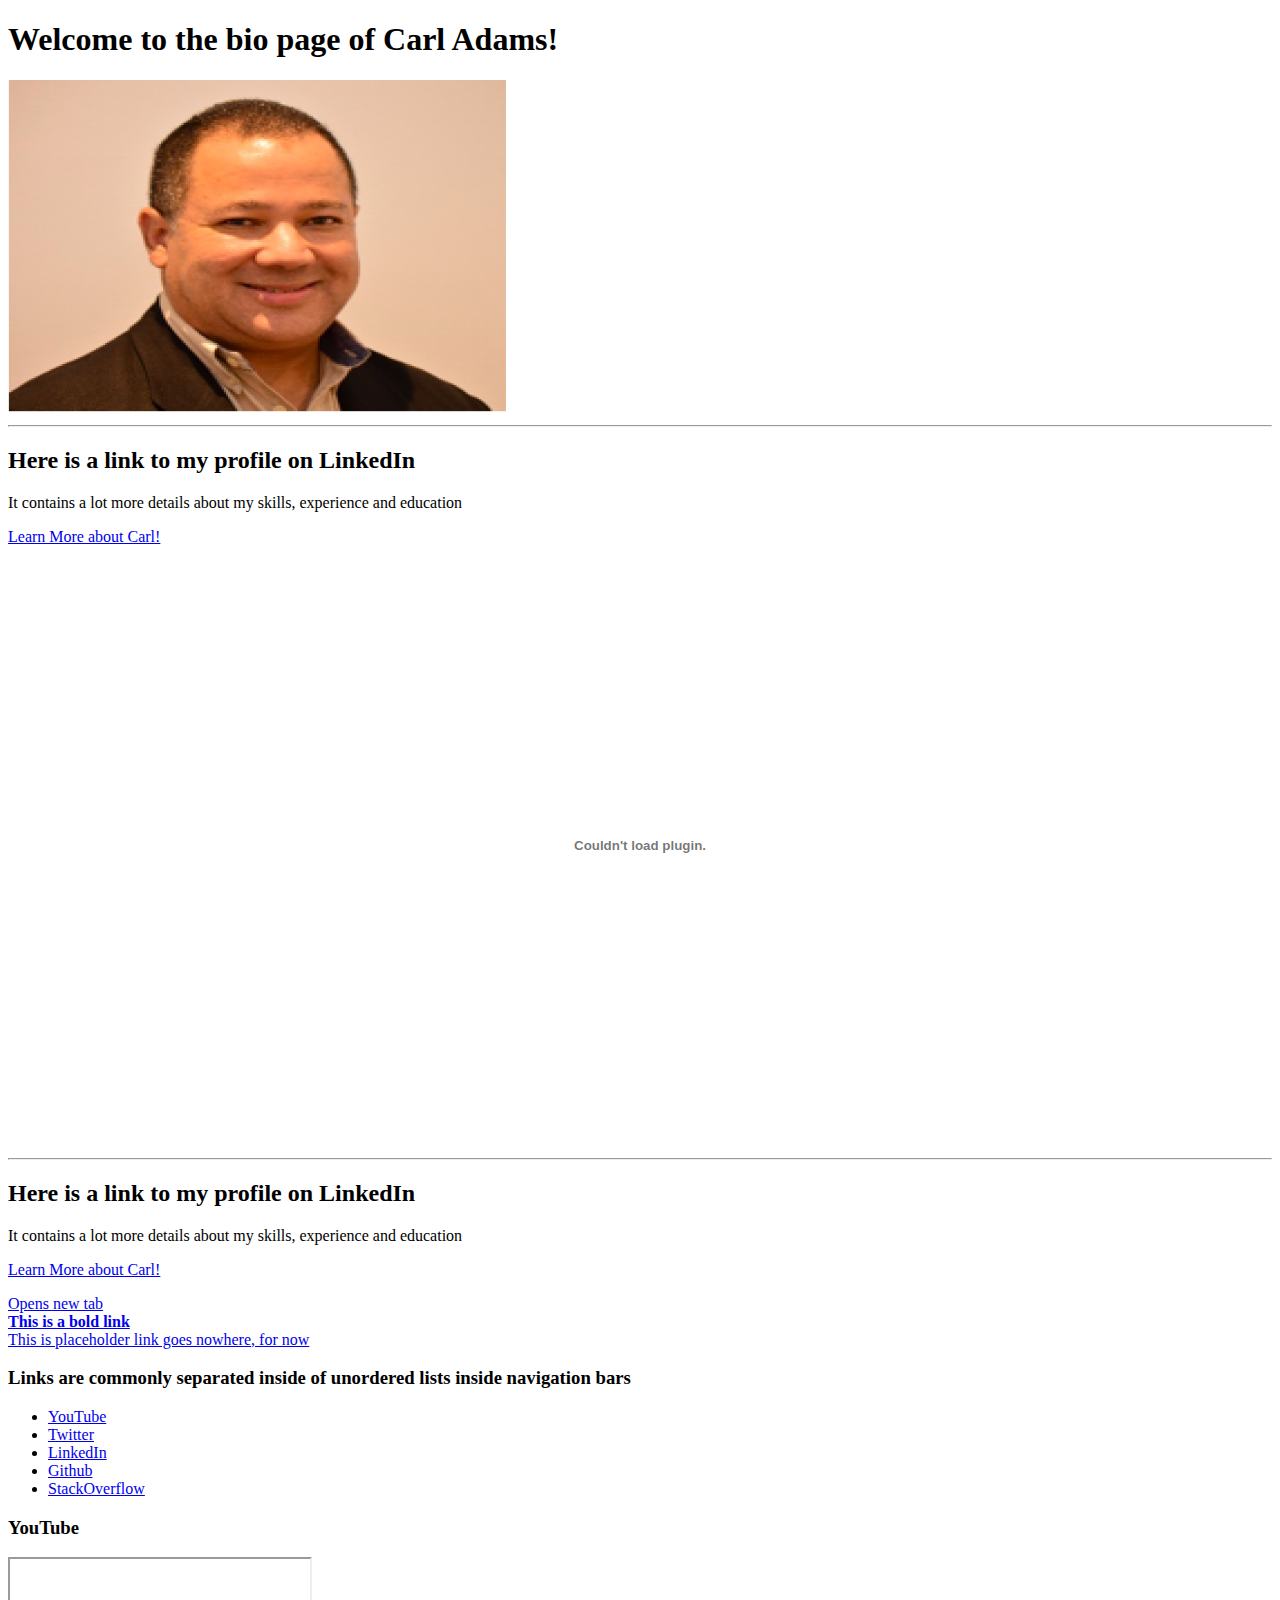
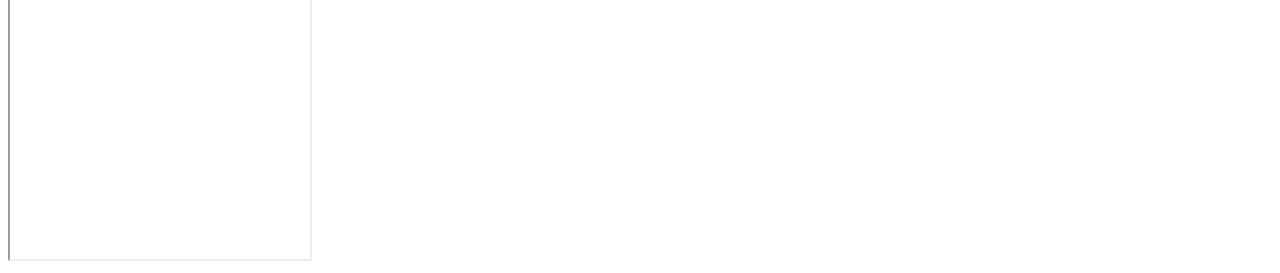
<file: index.html>
<!DOCTYPE html>
<html lang="en-us">

<head>
  <meta charset="UTF-8">
  <title>My Bio Page</title>
</head>
<body>
  <!-- Headline -->
  <h1>Welcome to the bio page of Carl Adams!</h1>
  <!-- Image -->
</section>
<img src="carladams.png" alt="Headshot" width="500"
height="333">
<section>
<body>
  <!-- This is a biopage I have created in html.-->
  
  <section>
    <hr>
    <h2>Here is a link to my profile on LinkedIn</h2>
    <p>It contains a lot more details about my skills, experience and education</p>
  
      <a target="_blank" href="carladamsprofile.pdf">Learn More about Carl!</a>
      
    <embed src="carladamsprofile.pdf" type="application/pdf" width="100%" height="600px" />

    <section>
      <hr>
      <h2>Here is a link to my profile on LinkedIn</h2>
      <p>It contains a lot more details about my skills, experience and education</p>
    
        <a target="_blank" href="https://www.linkedin.com/in/carladams1/">Learn More about Carl!</a>
      </p>


  <!-- Link with New Tab -->
  <a href="https://www.linkedin.com/in/carladams1/" target="_blank">Opens new tab</a>
  <br>

  <!-- Bold Link -->
  <strong><a href="https://www.linkedin.com/in/carladams1/">This is a bold link</a></strong>
  <br>

  <!-- Placeholder link -->
  <a href="#">This is placeholder link goes nowhere, for now</a>
  <br>
 

  <!-- Nesting anchor elements inside of li elements -->
  <h3>Links are commonly separated inside of unordered lists inside navigation bars</h3>
  <ul>
    <li><a href="https://www.youtube.com">YouTube</a></li>
    <li><a href="https://www.twitter.com">Twitter</a></li>
    <li><a href="https://www.linkedin.com">LinkedIn</a></li>
    <li><a href="https://www.github.com">Github</a></li>
    <li><a href="https://www.stackoverflow.com">StackOverflow</a></li>
  </ul>

  <h3>YouTube</h3>

  <!-- iframe element -->
  <iframe width="300" height="300" src="https://www.youtube.com/embed/M7lc1UVf-VE?autoplay=1&origin=http://example.com"></iframe>

</body>

</html>
</file>
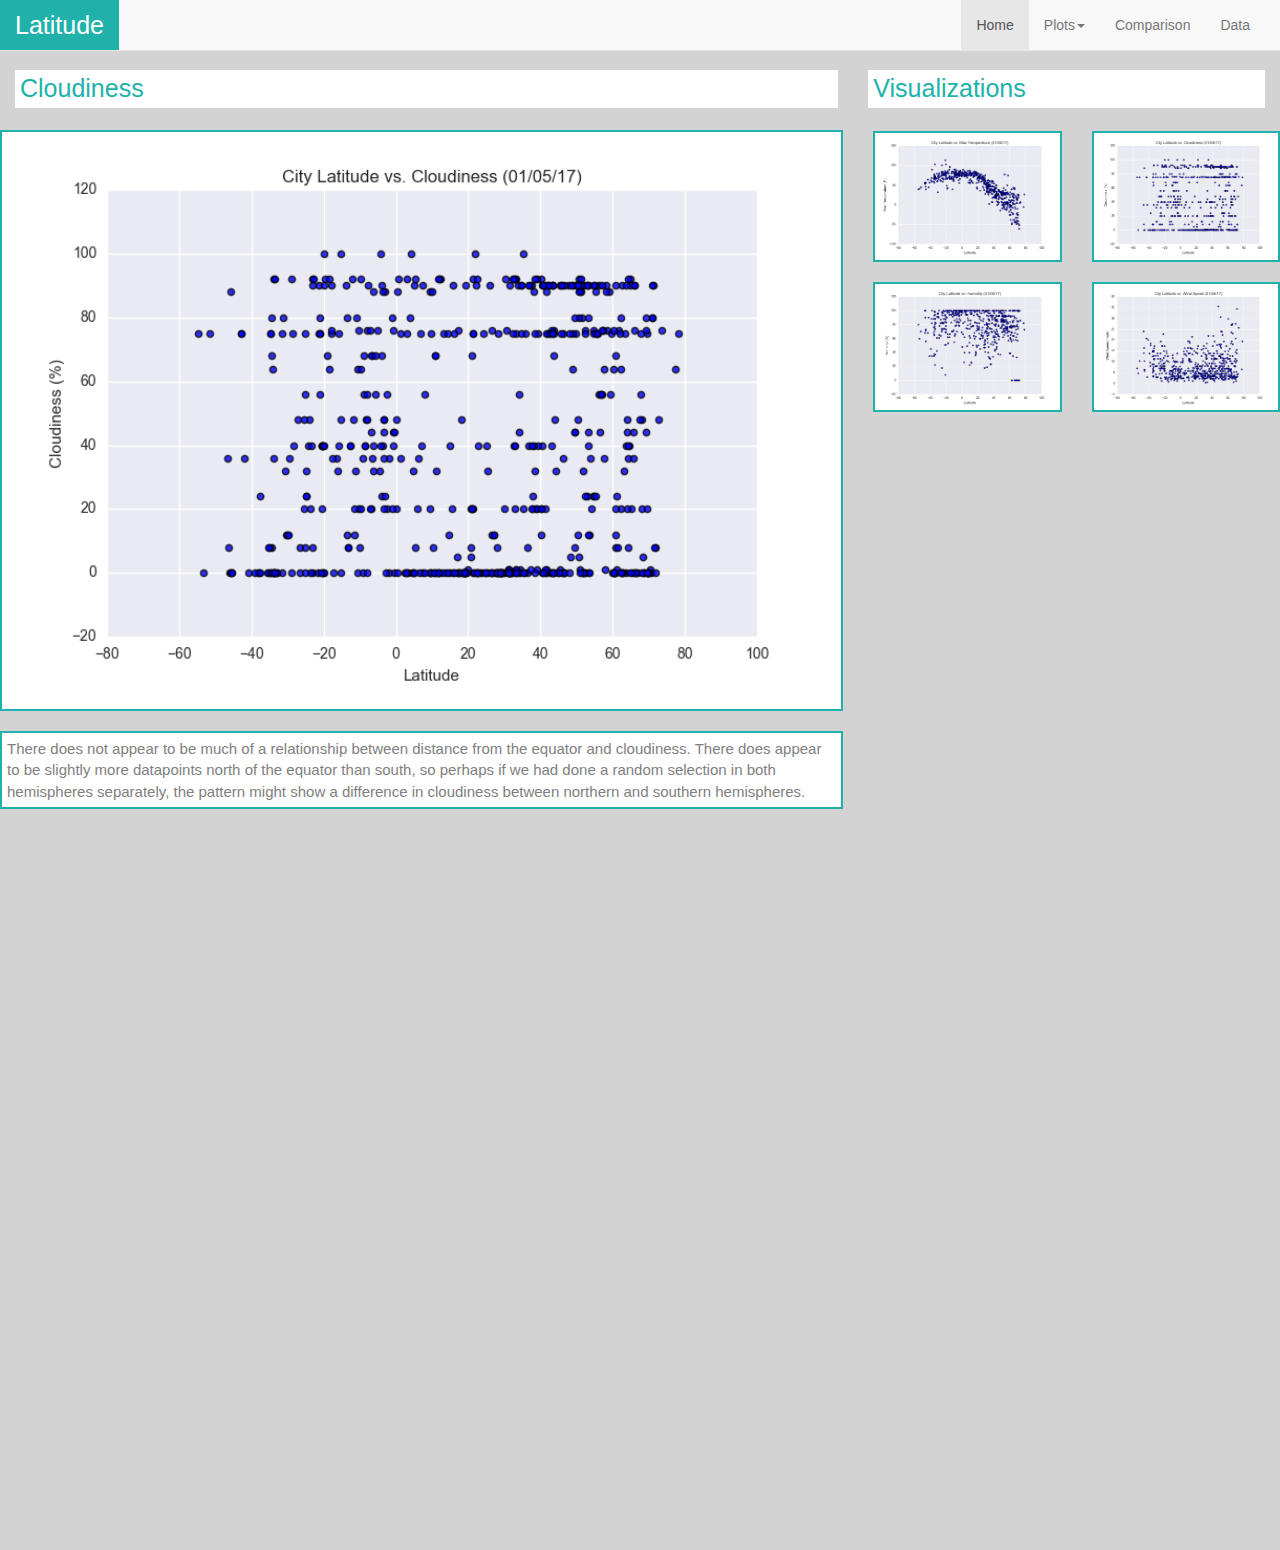
<file: Cloudy.html>
<!DOCTYPE html>
<html lang="en-us">

<head>

  <meta charset="UTF-8">
    <!-- to auto adjust for different device screen sizes and set the initial zoom level -->
  <meta name="viewport" content="width=device-width, initial-scale=1">
  <title>Latitude v Cloudiness</title>

  <!-- Bring in our bootstrap stylesheet -->
  <link rel="stylesheet" type="text/css" href="style.css">
  <link rel="stylesheet" href="https://maxcdn.bootstrapcdn.com/bootstrap/3.3.7/css/bootstrap.min.css" integrity="sha384-BVYiiSIFeK1dGmJRAkycuHAHRg32OmUcww7on3RYdg4Va+PmSTsz/K68vbdEjh4u" crossorigin="anonymous">
  <script src="https://ajax.googleapis.com/ajax/libs/jquery/3.3.1/jquery.min.js"></script>
  <script src="https://maxcdn.bootstrapcdn.com/bootstrap/3.3.7/js/bootstrap.min.js"></script>
  <link rel="stylesheet" href="style.css">
</head>

<body style="height:1500px">
    <!-- Nav Bar -->
    <nav class="navbar navbar-default navbar-fixed-top">
        <div class="container-fluid">
          <div class="navbar-header">
            <button type="button" class="navbar-toggle" data-toggle="collapse" data-target="#myNavbar">
              <span class="icon-bar"></span>
              <span class="icon-bar"></span>
              <span class="icon-bar"></span>                        
            </button> 
            <a class="navbar-brand" id="navbrand" href="./index.html">Latitude</a>
          </div>
        <ul class="nav navbar-nav navbar-right navbar-collapse" id="myNavbar">
          <li class="active"><a href="./index.html">Home</a></li>
          <li class="dropdown"><a class="dropdown-toggle" data-toggle="dropdown" href="./Cloudy.html">Plots<span class="caret"></span></a>
            <ul class="dropdown-menu">
              <li><a href="./Temp.html">Max Temperature</a></li>
              <li><a href="./Humidity.html">Humidity</a></li>
              <li><a href="./Cloudy.html">Cloudiness</a></li>
              <li><a href="./Windy.html">Wind Speed</a></li>
            </ul>
          </li>
          <li><a href="./Comparison.html">Comparison</a></li>
          <li><a href="./Data.html">Data</a></li>
        </ul>
      </div>
    </nav>
 
   <!-- Content-->
  <div class="container-fluid" style="margin-top:50px">
    <!-- First Row -->
    <div class="row">

      <!-- First of two columns -->
      <div class="col-md-8">
        <h1>Cloudiness</h1>
      </div>

      <!-- Second of two columns -->
      <div class="col-md-4">
        <h1>Visualizations</h1>
      </div>

      <div class="row">
        <div class="col-md-8">
          <img src="Images/Cloudiness.png" width=100%/>
          <p>There does not appear to be much of a relationship between distance from the equator and cloudiness.
            There does appear to be slightly more datapoints north of the equator than south, so perhaps if we had done a
            random selection in both hemispheres separately, the pattern might show a difference in cloudiness between northern
            and southern hemispheres.
          </p>
        </div>
        <div class="col-md-4">

        </div>
        <div class="col-md-2">
          <a href="./Temp.html"><img src="Images/Temp.png" width=100%/></a>
          <a href="./Humidity.html"><img src="Images/Humidity.png" width=100%/></a>
        </div>
        <div class="col-md-2">  
          <a href="./Cloudy.html"><img src="Images/Cloudiness.png" width=100%/></a>
          <a href="./Windy.html"><img src="Images/Windspeed.png" width=100%/></a>
        </div>
      </div>
    </div>
  </div>            


  </div>

</body>

</html>
</file>
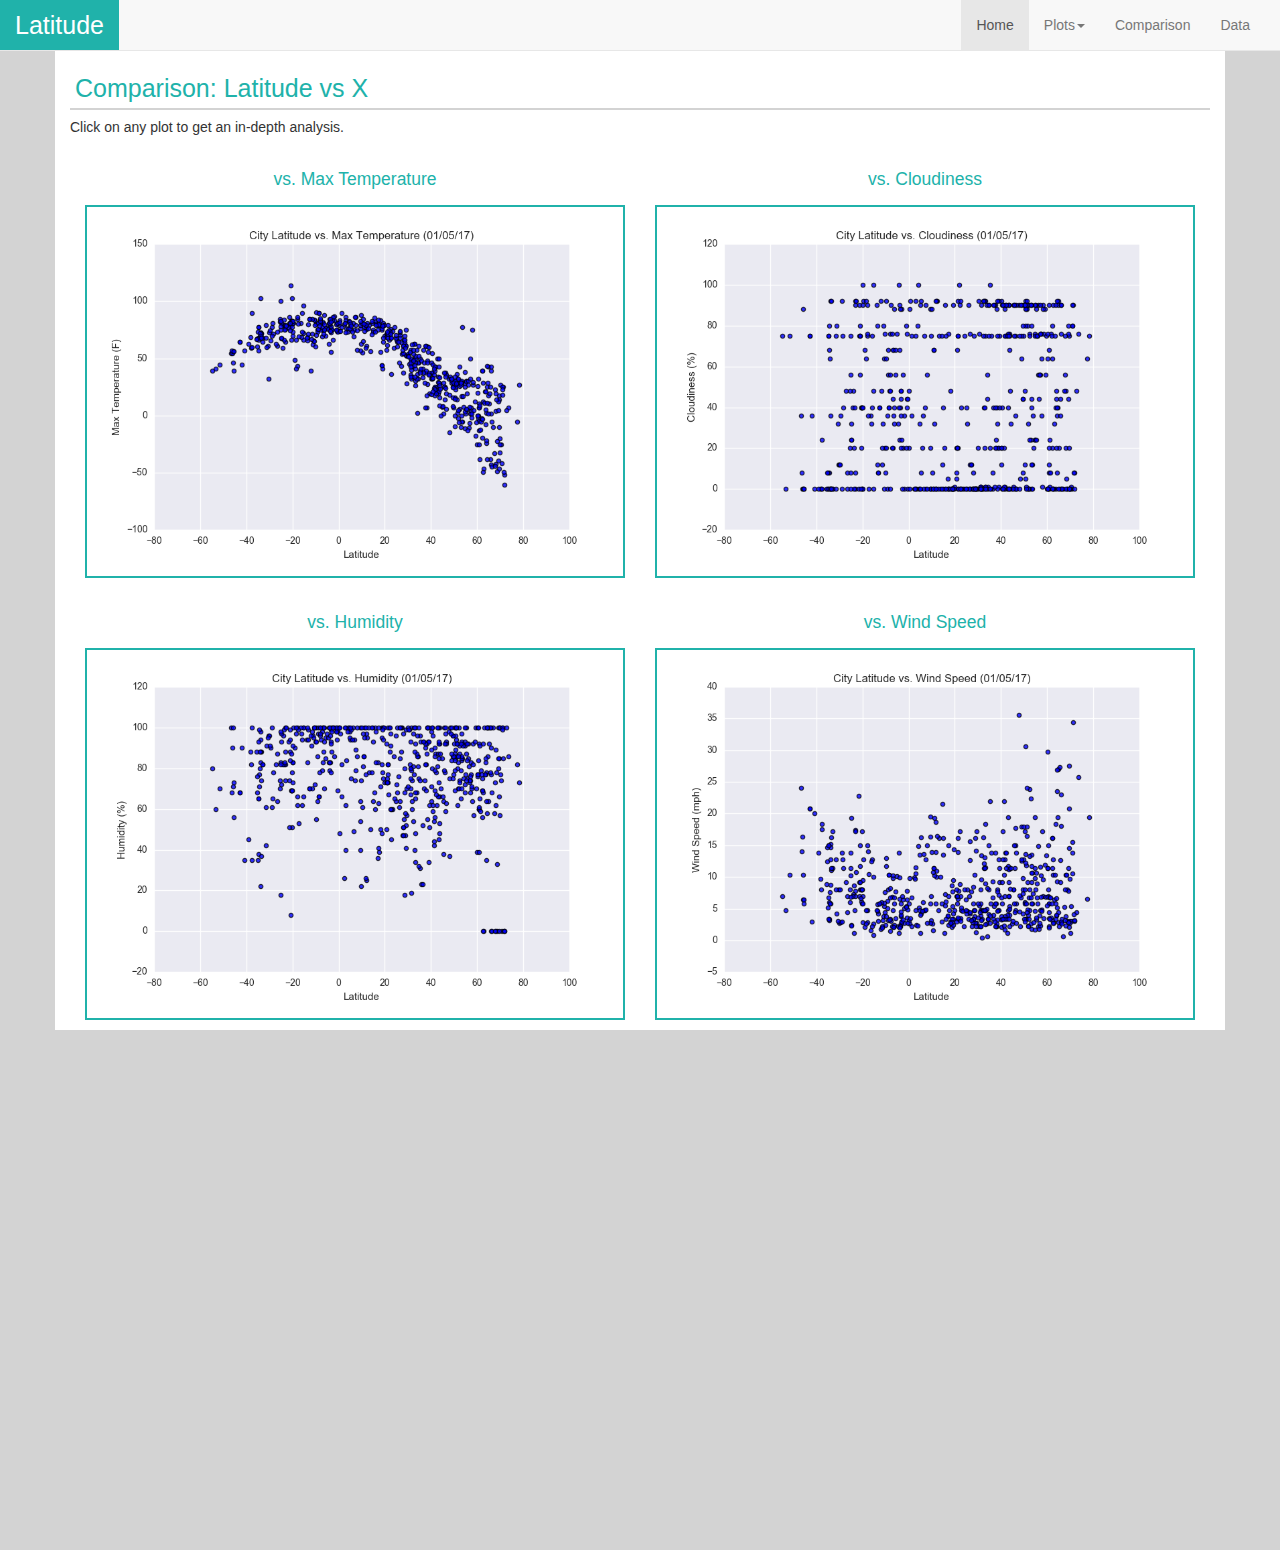
<file: Comparison.html>
<!DOCTYPE html>
<html lang="en-us">

<head>

  <meta charset="UTF-8">
    <!-- to auto adjust for different device screen sizes and set the initial zoom level -->
  <meta name="viewport" content="width=device-width, initial-scale=1">
  <title>Latitude Comparisons</title>

  <!-- Bring in our bootstrap stylesheet -->
  <link rel="stylesheet" type="text/css" href="style.css">
  <link rel="stylesheet" href="https://maxcdn.bootstrapcdn.com/bootstrap/3.3.7/css/bootstrap.min.css" integrity="sha384-BVYiiSIFeK1dGmJRAkycuHAHRg32OmUcww7on3RYdg4Va+PmSTsz/K68vbdEjh4u" crossorigin="anonymous">
  <script src="https://ajax.googleapis.com/ajax/libs/jquery/3.3.1/jquery.min.js"></script>
  <script src="https://maxcdn.bootstrapcdn.com/bootstrap/3.3.7/js/bootstrap.min.js"></script>
  <link rel="stylesheet" href="style.css">
</head>

<body style="height:1500px">
    <!-- Nav Bar -->
    <nav class="navbar navbar-default navbar-fixed-top">
        <div class="container-fluid">
          <div class="navbar-header">
            <button type="button" class="navbar-toggle" data-toggle="collapse" data-target="#myNavbar">
              <span class="icon-bar"></span>
              <span class="icon-bar"></span>
              <span class="icon-bar"></span>
              <span class="icon-bar"></span>
              <span class="icon-bar"></span>                         
            </button> 
            <a class="navbar-brand" id="navbrand" href="./index.html">Latitude</a>
          </div>
        <ul class="nav navbar-nav navbar-right navbar-collapse" id="myNavbar">
          <li class="active"><a href="./index.html">Home</a></li>
          <li class="dropdown"><a class="dropdown-toggle" data-toggle="dropdown" href="./Comparison.html">Plots<span class="caret"></span></a>
            <ul class="dropdown-menu">
              <li><a href="./Temp.html">Max Temperature</a></li>
              <li><a href="./Cloudy.html">Cloudiness</a></li>
              <li><a href="./Humidity.html">Humidity</a></li>
              <li><a href="./Windy.html">Wind Speed</a></li>
            </ul>
          </li>
          <li><a href="./Comparison.html">Comparison</a></li>
          <li><a href="./Data.html">Data</a></li>
        </ul>
      </div>
    </nav>
 
   <!-- Content-->
  <div class="container" style="margin-top:50px">
    <!-- First Row -->
    <div class="row">

      <!-- First of two columns -->
      <div class="col-md-12">
        <h1>Comparison: Latitude vs X</h1>
        <h5>Click on any plot to get an in-depth analysis.</h5>
      </div>
   
        </div>
        <div class="col-md-6">
          <h2>vs. Max Temperature</h2>
          <a href="./Temp.html"><img src="Images/Temp.png" width=100%/></a>
          <h2>vs. Humidity</h2>
          <a href="./Humidity.html"><img src="Images/Humidity.png" width=100%/></a>
        </div>
        <div class="col-md-6">
            <h2>vs. Cloudiness</h2>
          <a href="./Cloudy.html"><img src="Images/Cloudiness.png" width=100%/></a>
          <h2>vs. Wind Speed</h2>
          <a href="./Windy.html"><img src="Images/Windspeed.png" width=100%/></a>
        </div>
      </div>
    </div>
  </div>            


  </div>

</body>

</html>
</file>
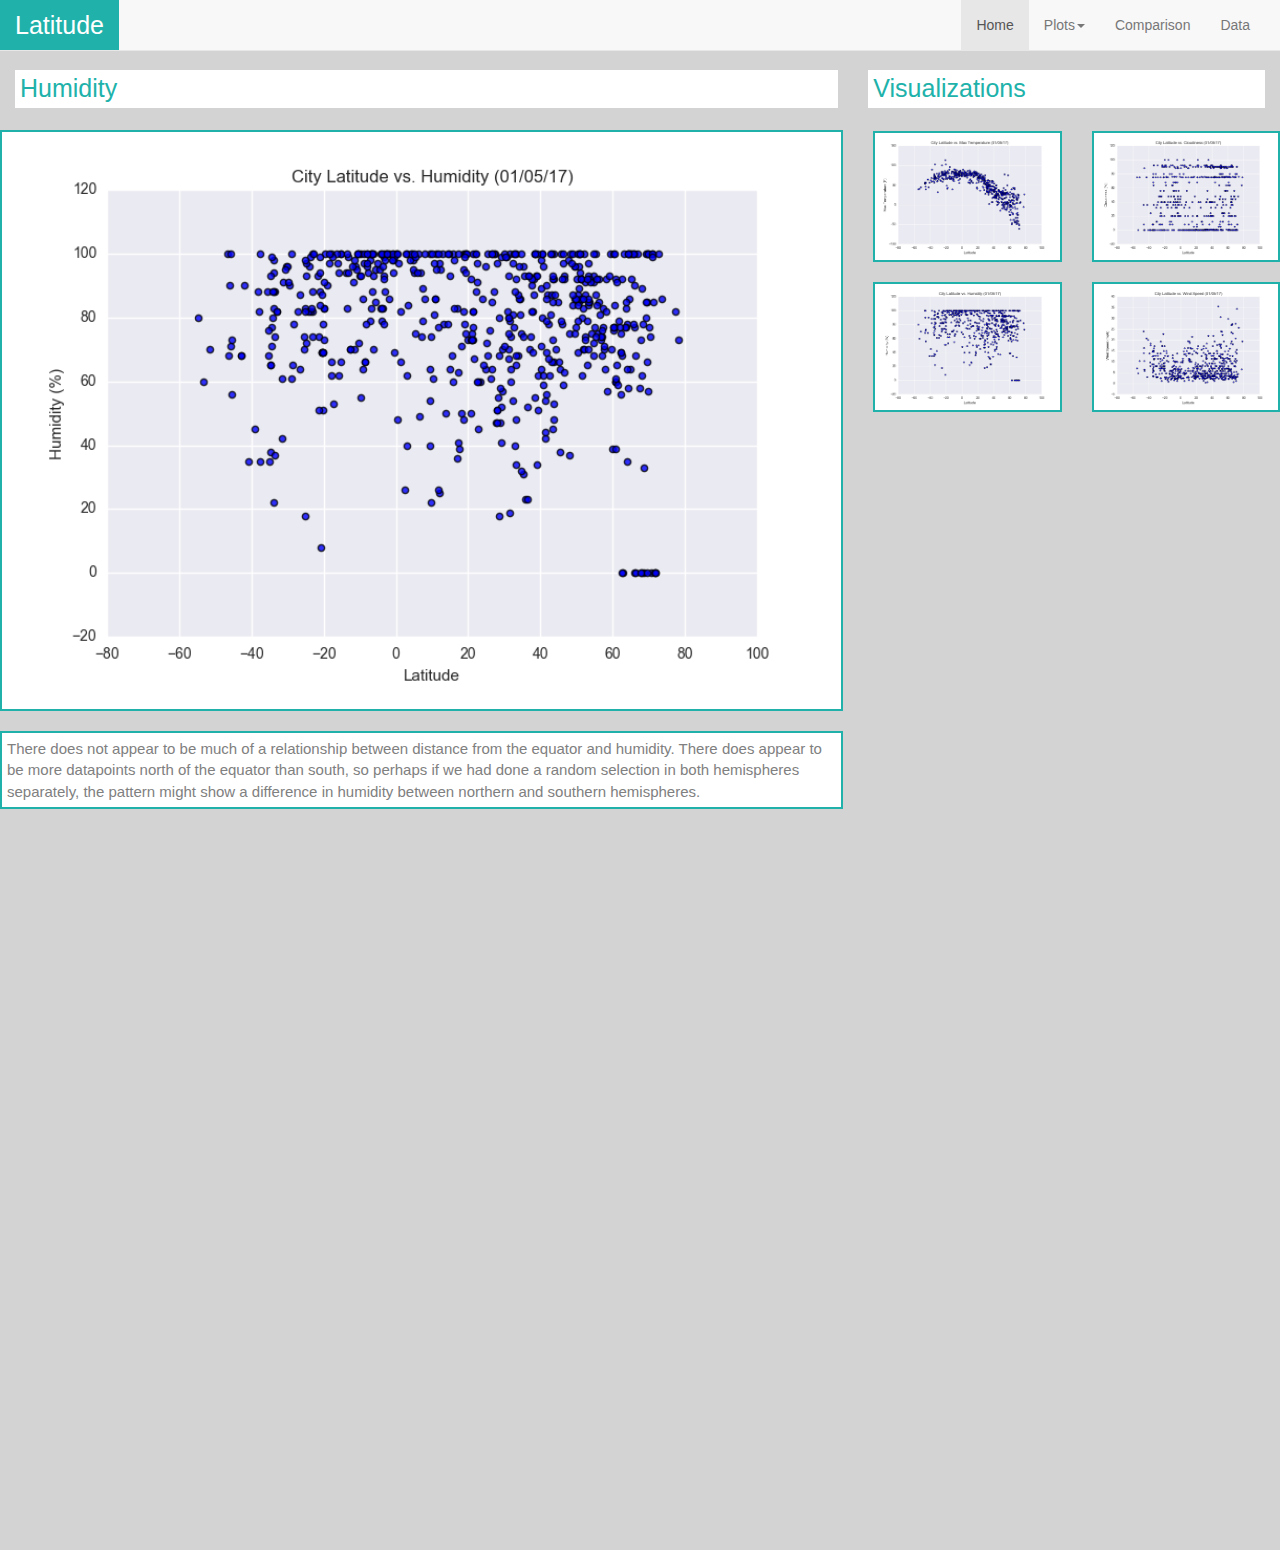
<file: Humidity.html>
<!DOCTYPE html>
<html lang="en-us">

<head>

  <meta charset="UTF-8">
    <!-- to auto adjust for different device screen sizes and set the initial zoom level -->
  <meta name="viewport" content="width=device-width, initial-scale=1">
  <title>Latitude v Humidity</title>

  <!-- Bring in our bootstrap stylesheet -->
  <link rel="stylesheet" type="text/css" href="style.css">
  <link rel="stylesheet" href="https://maxcdn.bootstrapcdn.com/bootstrap/3.3.7/css/bootstrap.min.css" integrity="sha384-BVYiiSIFeK1dGmJRAkycuHAHRg32OmUcww7on3RYdg4Va+PmSTsz/K68vbdEjh4u" crossorigin="anonymous">
  <script src="https://ajax.googleapis.com/ajax/libs/jquery/3.3.1/jquery.min.js"></script>
  <script src="https://maxcdn.bootstrapcdn.com/bootstrap/3.3.7/js/bootstrap.min.js"></script>
  <link rel="stylesheet" href="style.css">
</head>

<body style="height:1500px">
    <!-- Nav Bar -->
    <nav class="navbar navbar-default navbar-fixed-top">
        <div class="container-fluid">
          <div class="navbar-header">
            <button type="button" class="navbar-toggle" data-toggle="collapse" data-target="#myNavbar">
              <span class="icon-bar"></span>
              <span class="icon-bar"></span>
              <span class="icon-bar"></span>                       
            </button> 
            <a class="navbar-brand" id="navbrand" href="./index.html">Latitude</a>
          </div>
        <ul class="nav navbar-nav navbar-right navbar-collapse" id="myNavbar">
            <li class="active"><a href="./index.html">Home</a></li>
          <li class="dropdown"><a class="dropdown-toggle" data-toggle="dropdown" href="./Humidity.html">Plots<span class="caret"></span></a>
            <ul class="dropdown-menu">
              <li><a href="./Temp.html">Max Temperature</a></li>
              <li><a href="./Humidity.html">Humidity</a></li>
              <li><a href="./Cloudy.html">Cloudiness</a></li>
              <li><a href="./Windy.html">Wind Speed</a></li>
            </ul>
          </li>
          <li><a href="./Comparison.html">Comparison</a></li>
          <li><a href="./Data.html">Data</a></li>
        </ul>
      </div>
    </nav>
 
   <!-- Content-->
  <div class="container-fluid" style="margin-top:50px">
    <!-- First Row -->
    <div class="row">

      <!-- First of two columns -->
      <div class="col-md-8">
        <h1>Humidity</h1>
      </div>

      <!-- Second of two columns -->
      <div class="col-md-4">
        <h1>Visualizations</h1>
      </div>

      <div class="row">
        <div class="col-md-8">
          <img src="Images/Humidity.png" width=100%/>
          <p>There does not appear to be much of a relationship between distance from the equator and humidity.
            There does appear to be more datapoints north of the equator than south, so perhaps if we had done a
            random selection in both hemispheres separately, the pattern might show a difference in humidity between northern
            and southern hemispheres.
          </p>
        </div>
        <div class="col-md-4">

        </div>
        <div class="col-md-2">
          <a href="./Temp.html"><img src="Images/Temp.png" width=100%/></a>
          <a href="./Humidity.html"><img src="Images/Humidity.png" width=100%/></a>
        </div>
        <div class="col-md-2">  
          <a href="./Cloudy.html"><img src="Images/Cloudiness.png" width=100%/></a>
          <a href="./Windy.html"><img src="Images/Windspeed.png" width=100%/></a>
        </div>
      </div>
    </div>
  </div>            


  </div>

</body>

</html>
</file>
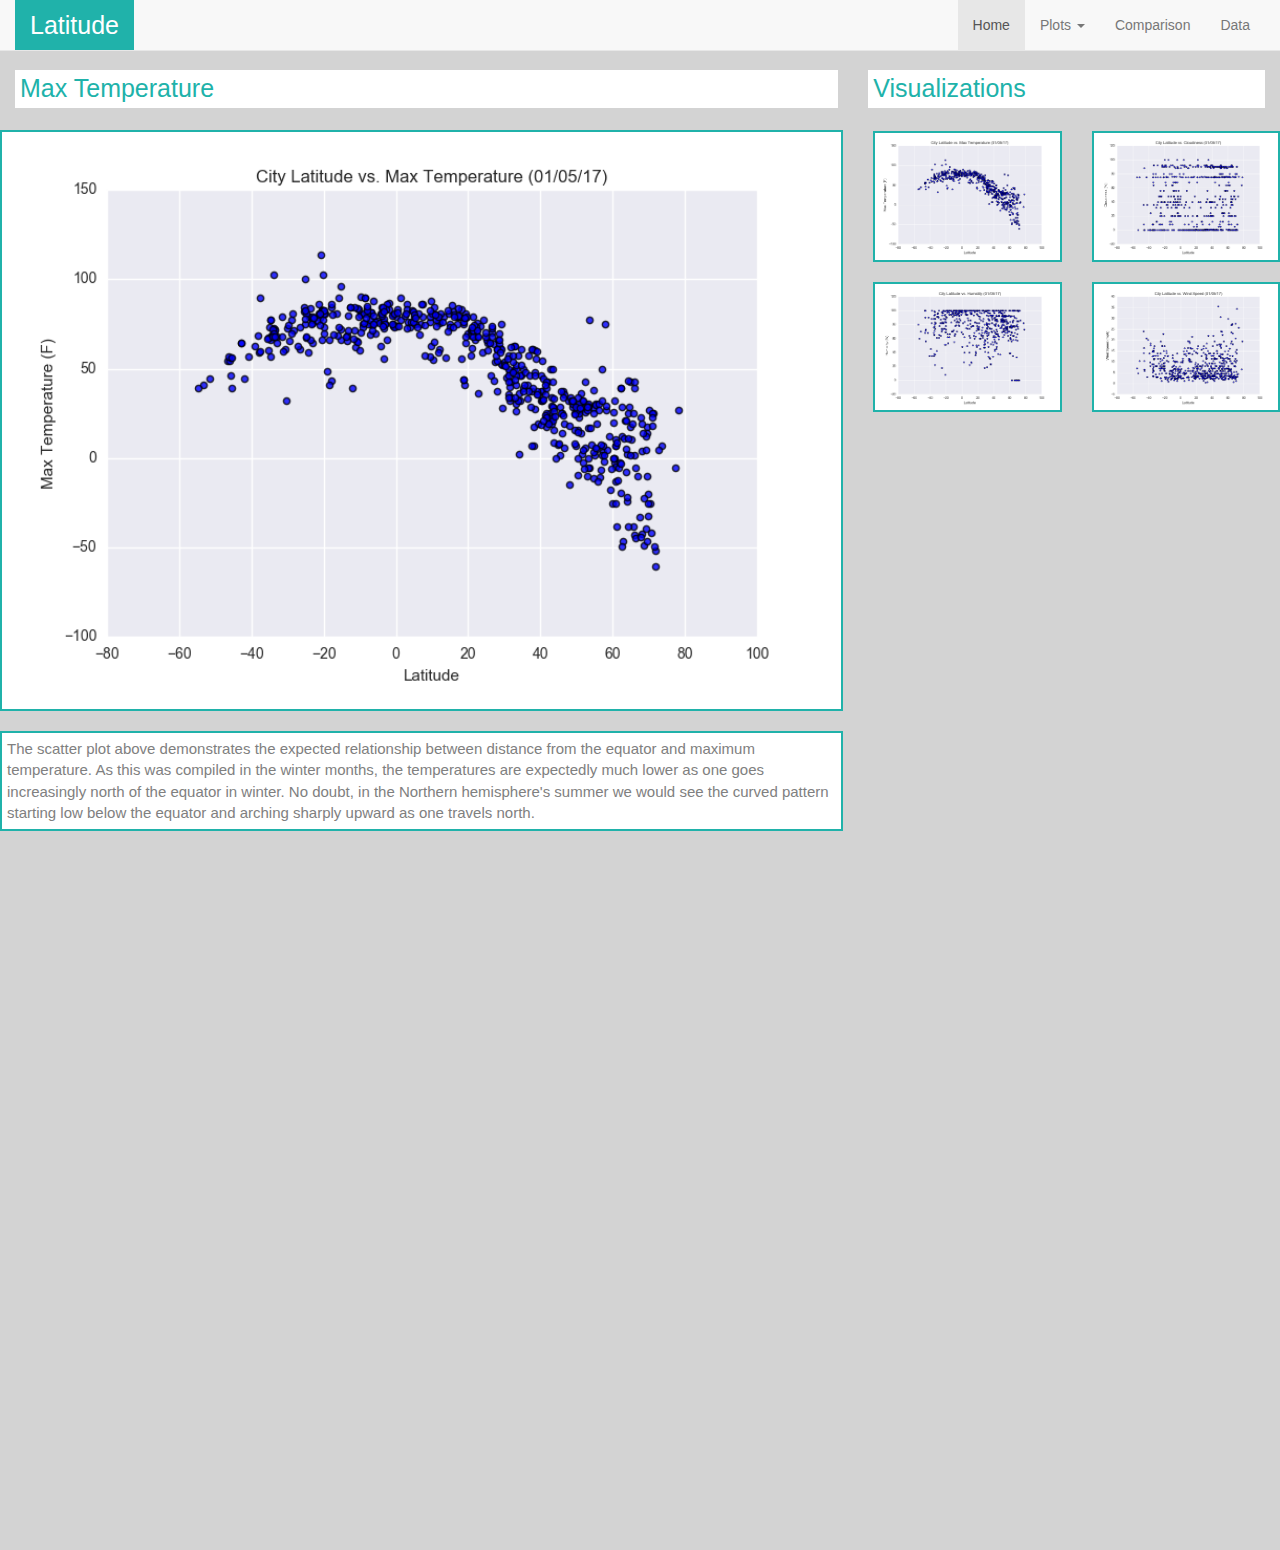
<file: Temp.html>
<!DOCTYPE html>
<html lang="en-us">

<head>

  <meta charset="UTF-8">
    <!-- to auto adjust for different device screen sizes and set the initial zoom level -->
  <meta name="viewport" content="width=device-width, initial-scale=1">
  <title>Latitude v Temperature</title>

  <!-- Bring in our bootstrap stylesheet -->
  <link rel="stylesheet" type="text/css" href="style.css">
  <link rel="stylesheet" href="https://maxcdn.bootstrapcdn.com/bootstrap/3.3.7/css/bootstrap.min.css" integrity="sha384-BVYiiSIFeK1dGmJRAkycuHAHRg32OmUcww7on3RYdg4Va+PmSTsz/K68vbdEjh4u" crossorigin="anonymous">
  <script src="https://ajax.googleapis.com/ajax/libs/jquery/3.3.1/jquery.min.js"></script>
  <script src="https://maxcdn.bootstrapcdn.com/bootstrap/3.3.7/js/bootstrap.min.js"></script>
  <link rel="stylesheet" href="style.css">
</head>

<body style="height:1500px">
    <!-- Nav Bar -->
    <nav class="navbar navbar-default navbar-fixed-top navbar-collapse" id="myNavbar">
        <div class="container-fluid">
          <div class="navbar-header">
            <a class="navbar-brand" id="navbrand" href="./index.html">Latitude</a>
            <button type="button" class="navbar-toggle" data-toggle="collapse" data-target="#myNavbar">
              <span class="icon-bar"></span>
              <span class="icon-bar"></span>
              <span class="icon-bar"></span>                        
            </button> 
          </div>
        <ul class="nav navbar-nav navbar-right">
            <li class="active"><a href="./index.html">Home</a></li>
          <li class="dropdown"><a class="dropdown-toggle" data-toggle="dropdown" href="./Temp.html">Plots
            <span class="caret"></span></a>
            <ul class="dropdown-menu">
              <li><a href="./Temp.html">Max Temperature</a></li>
              <li><a href="./Humidity.html">Humidity</a></li>
              <li><a href="./Cloudy.html">Cloudiness</a></li>
              <li><a href="./Windy.html">Wind Speed</a></li>
            </ul>
          </li>
          <li><a href="./Comparison.html">Comparison</a></li>
          <li><a href="./Data.html">Data</a></li>
        </ul>
      </div>
    </nav>
 
   <!-- Content-->
  <div class="container-fluid" style="margin-top:50px">
    <!-- First Row -->
    <div class="row">

      <!-- First of two columns -->
      <div class="col-md-8">
        <h1>Max Temperature</h1>
      </div>

      <!-- Second of two columns -->
      <div class="col-md-4">
        <h1>Visualizations</h1>
      </div>

      <div class="row">
        <div class="col-md-8">
          <img src="Images/Temp.png" width=100%/>
          <p>The scatter plot above demonstrates the expected relationship between distance from the equator and maximum temperature. As this was compiled in the winter months, the temperatures are expectedly much lower as one goes increasingly north of the equator in winter. 
            No doubt, in the Northern hemisphere's summer we would see the curved pattern starting low below the equator and arching sharply upward as one travels north.
          </p>
        </div>
        <div class="col-md-4">

        </div>
        <div class="col-md-2">
          <a href="./Temp.html"><img src="Images/Temp.png" width=100%/></a>
          <a href="./Humidity.html"><img src="Images/Humidity.png" width=100%/></a>
        </div>
        <div class="col-md-2">  
          <a href="./Cloudy.html"><img src="Images/Cloudiness.png" width=100%/></a>
          <a href="./Windy.html"><img src="Images/Windspeed.png" width=100%/></a>
        </div>
      </div>
    </div>
  </div>            


  </div>

</body>

</html>
</file>
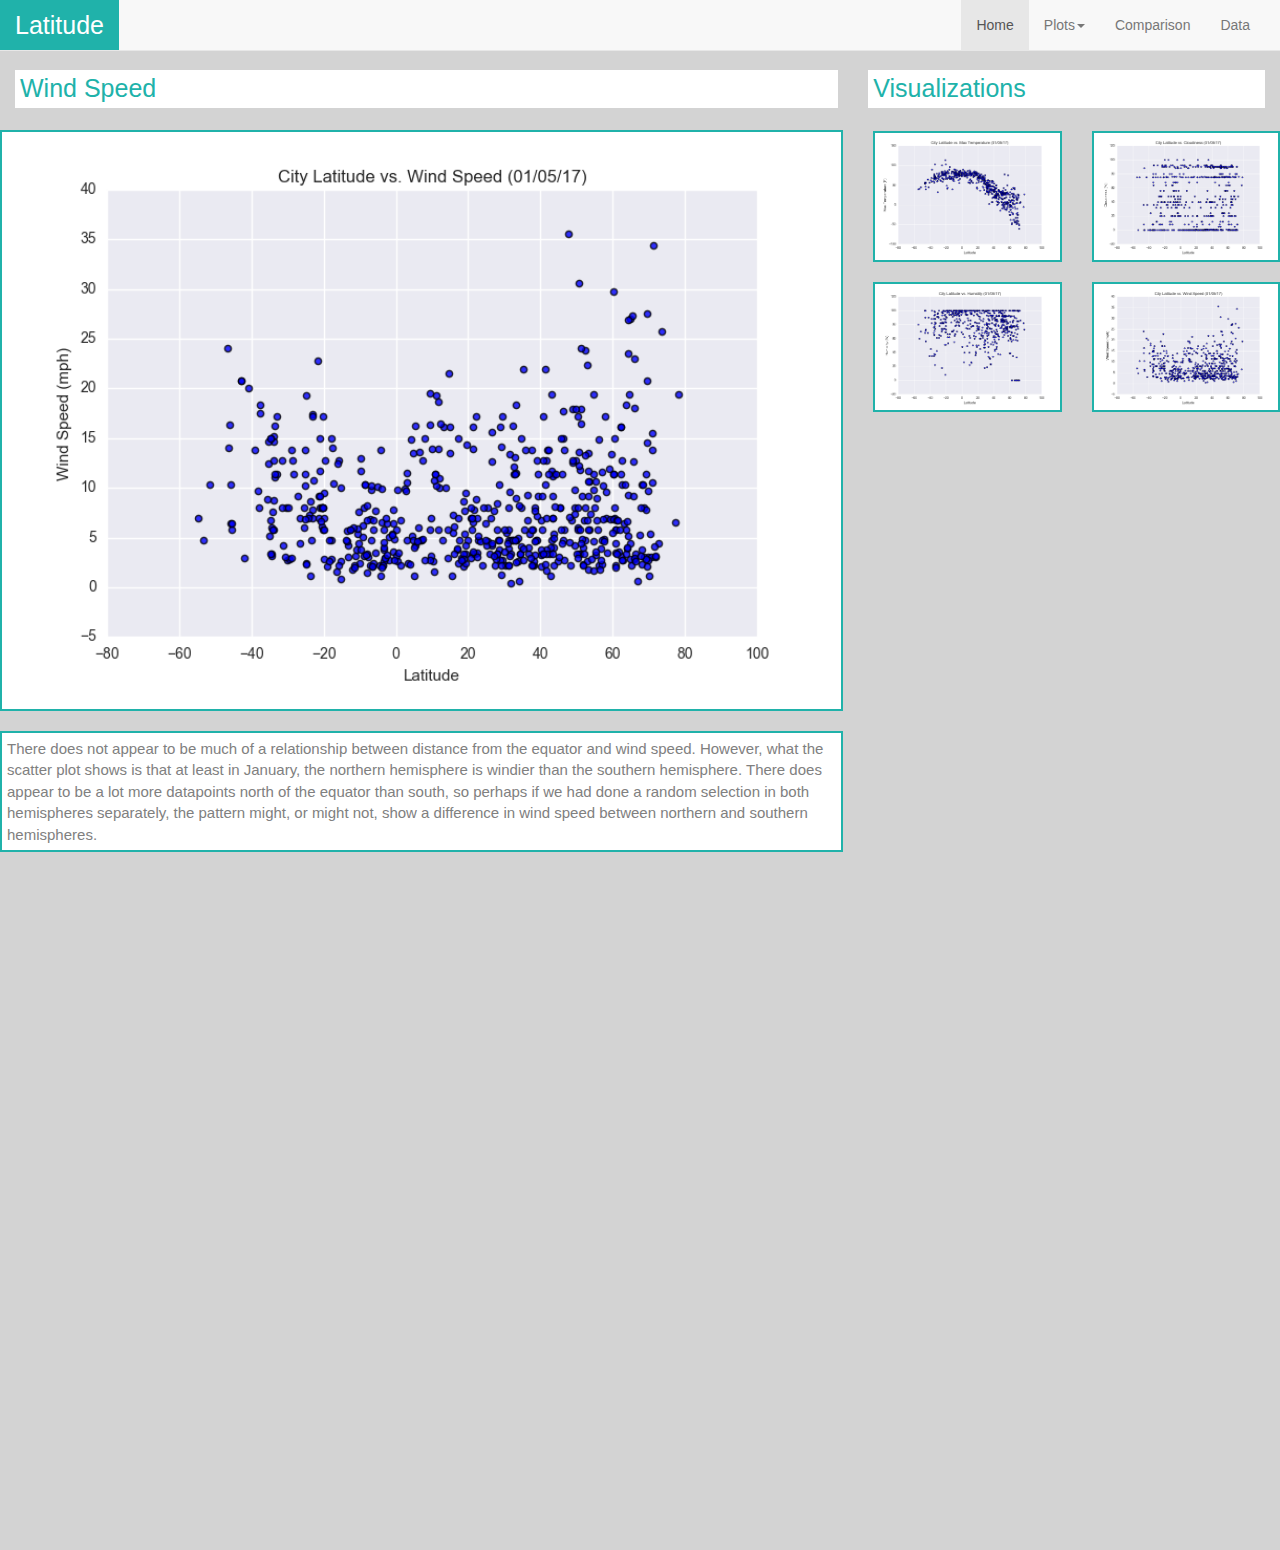
<file: Windy.html>
<!DOCTYPE html>
<html lang="en-us">

<head>

  <meta charset="UTF-8">
    <!-- to auto adjust for different device screen sizes and set the initial zoom level -->
  <meta name="viewport" content="width=device-width, initial-scale=1">
  <title>Latitude v Wind Speed</title>

  <!-- Bring in our bootstrap stylesheet -->
  <link rel="stylesheet" type="text/css" href="style.css">
  <link rel="stylesheet" href="https://maxcdn.bootstrapcdn.com/bootstrap/3.3.7/css/bootstrap.min.css" integrity="sha384-BVYiiSIFeK1dGmJRAkycuHAHRg32OmUcww7on3RYdg4Va+PmSTsz/K68vbdEjh4u" crossorigin="anonymous">
  <script src="https://ajax.googleapis.com/ajax/libs/jquery/3.3.1/jquery.min.js"></script>
  <script src="https://maxcdn.bootstrapcdn.com/bootstrap/3.3.7/js/bootstrap.min.js"></script>
  <link rel="stylesheet" href="style.css">
</head>

<body style="height:1500px">
    <!-- Nav Bar -->
    <nav class="navbar navbar-default navbar-fixed-top">
        <div class="container-fluid">
          <div class="navbar-header">
            <button type="button" class="navbar-toggle" data-toggle="collapse" data-target="#myNavbar">
              <span class="icon-bar"></span>
              <span class="icon-bar"></span>
              <span class="icon-bar"></span>                   
            </button> 
            <a class="navbar-brand" id="navbrand" href="./index.html">Latitude</a>
          </div>
        <ul class="nav navbar-nav navbar-right navbar-collapse" id="myNavbar">
          <li class="active"><a href="./index.html">Home</a></li>
          <li class="dropdown"><a class="dropdown-toggle" data-toggle="dropdown" href="./Windy.html">Plots<span class="caret"></span></a>
            <ul class="dropdown-menu">
              <li><a href="./Temp.html">Max Temperature</a></li>
              <li><a href="./Cloudy.html">Cloudiness</a></li>
              <li><a href="./Humidity.html">Humidity</a></li>
              <li><a href="./Windy.html">Wind Speed</a></li>
            </ul>
          </li>
          <li><a href="./Comparison.html">Comparison</a></li>
          <li><a href="./Data.html">Data</a></li>
        </ul>
      </div>
    </nav>
 
   <!-- Content-->
  <div class="container-fluid" style="margin-top:50px">
    <!-- First Row -->
    <div class="row">

      <!-- First of two columns -->
      <div class="col-md-8">
        <h1>Wind Speed</h1>
      </div>

      <!-- Second of two columns -->
      <div class="col-md-4">
        <h1>Visualizations</h1>
      </div>

      <div class="row">
        <div class="col-md-8">
          <img src="Images/Windspeed.png" width=100%/>
          <p>There does not appear to be much of a relationship between distance from the equator and wind speed. 
            However, what the scatter plot shows is that at least in January, the northern hemisphere is windier than the southern hemisphere.
            There does appear to be a lot more datapoints north of the equator than south, so perhaps if we had done a random selection in both hemispheres separately, the pattern might, or might not, show a difference in wind speed between northern
            and southern hemispheres.
          </p>
        </div>
        <div class="col-md-4">

        </div>
        <div class="col-md-2">
          <a href="./Temp.html"><img src="Images/Temp.png" width=100%/></a>
          <a href="./Humidity.html"><img src="Images/Humidity.png" width=100%/></a>
        </div>
        <div class="col-md-2">  
          <a href="./Cloudy.html"><img src="Images/Cloudiness.png" width=100%/></a>
          <a href="./Windy.html"><img src="Images/Windspeed.png" width=100%/></a>
        </div>
      </div>
    </div>
  </div>            


  </div>

</body>

</html>
</file>
<file: style.css>
body {
  background-color: lightgray;
}
.container {
  background-color: white;
}

.dropdown {
  position: relative;
}
  
  h1 {
    border-bottom: 2px solid;
    border-color: lightgray;
    color: lightseagreen;
    background-color: white;
    font-size: 25px;
    height: 40px;
    padding: 5px;
    text-align: left;
    padding-bottom: 7px;
  }

  h2 {
    color: lightseagreen;
    font-size: 17.5px;
    height: 20px;
    padding: 5px;
    text-align: center;
  }

  img {
    border: 2px solid;
    border-color: lightseagreen;
    margin-top: 10px;
    margin-bottom: 10px;
  }
  #navbrand {
    background-color: lightseagreen;
    color: white;
    font-size: 25px;
    height: 50px;
    padding: 15px;
    text-align: left;
  }
  
  p {
    border: 2px solid;
    border-color: lightseagreen;
    background-color: white;
    color: grey;
    font-size: 15px;
    padding: 5px;
    margin-top: 10px;
  }
</file>
